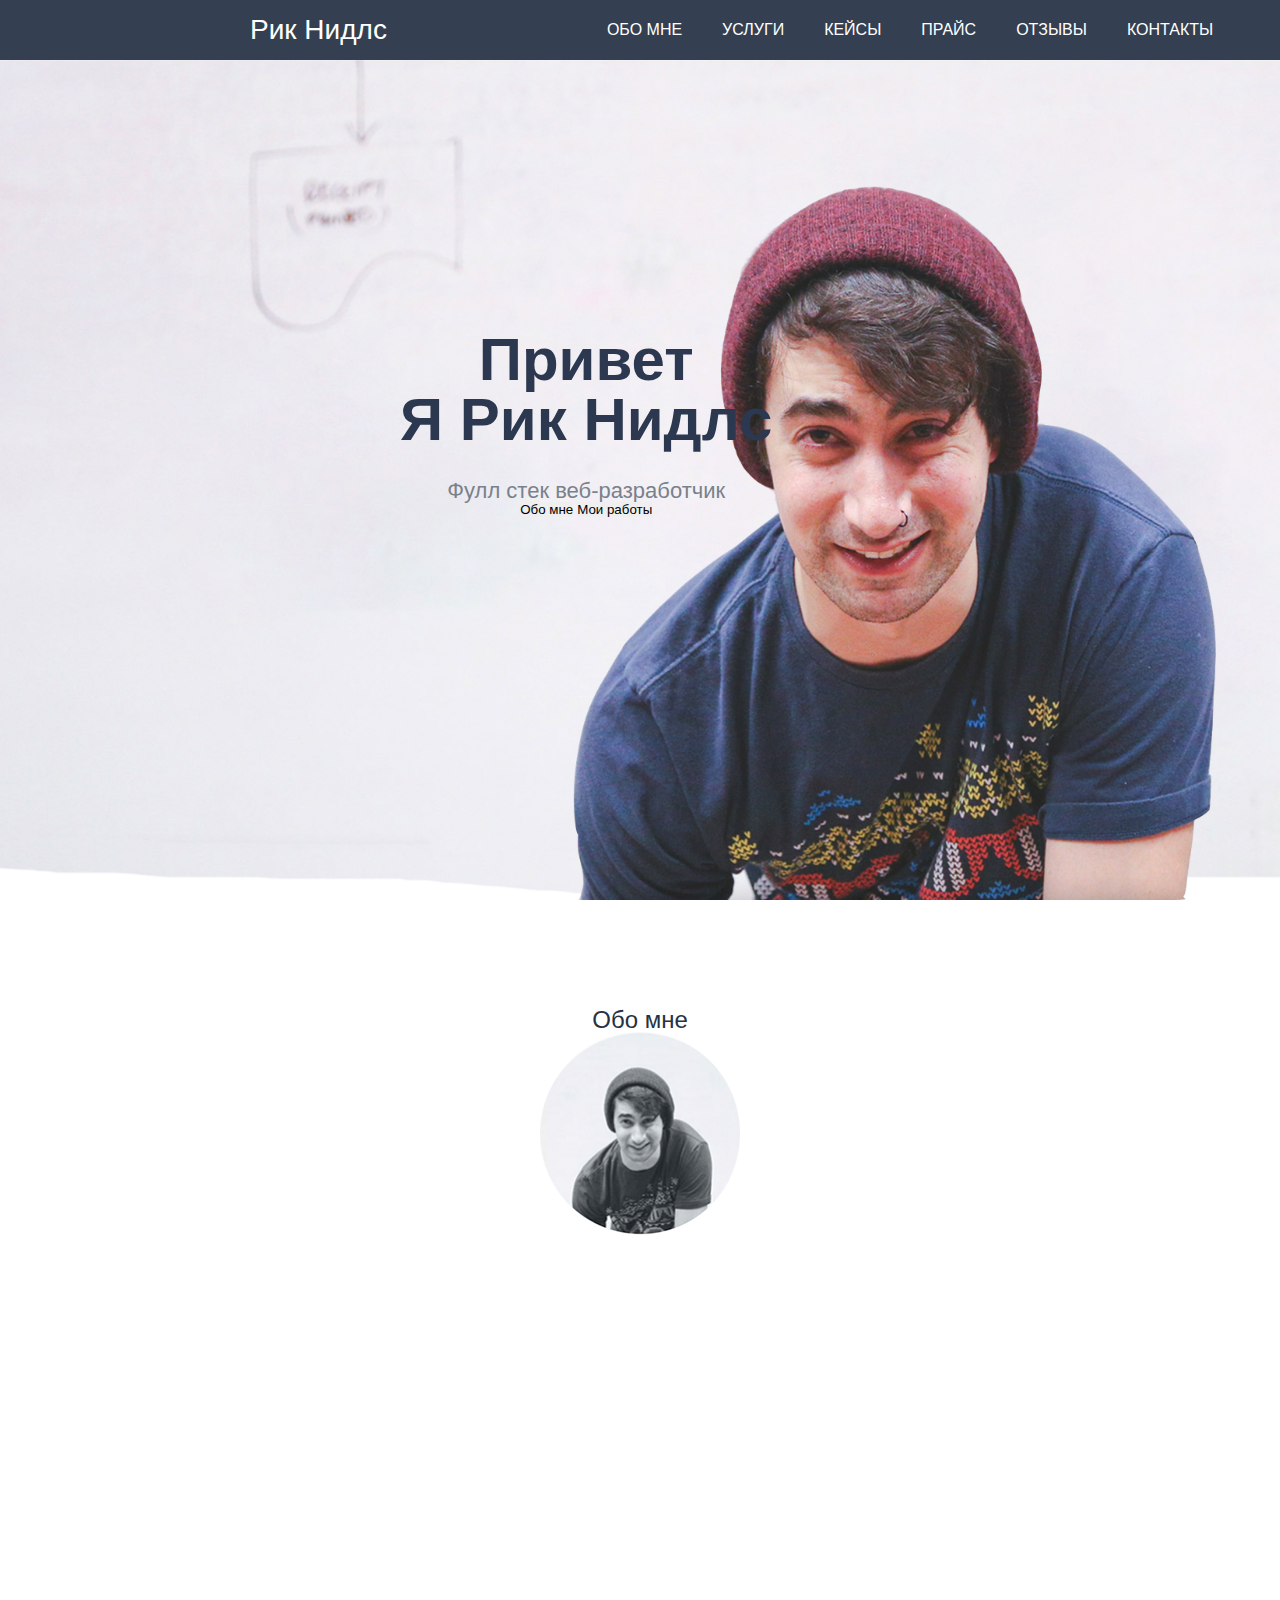
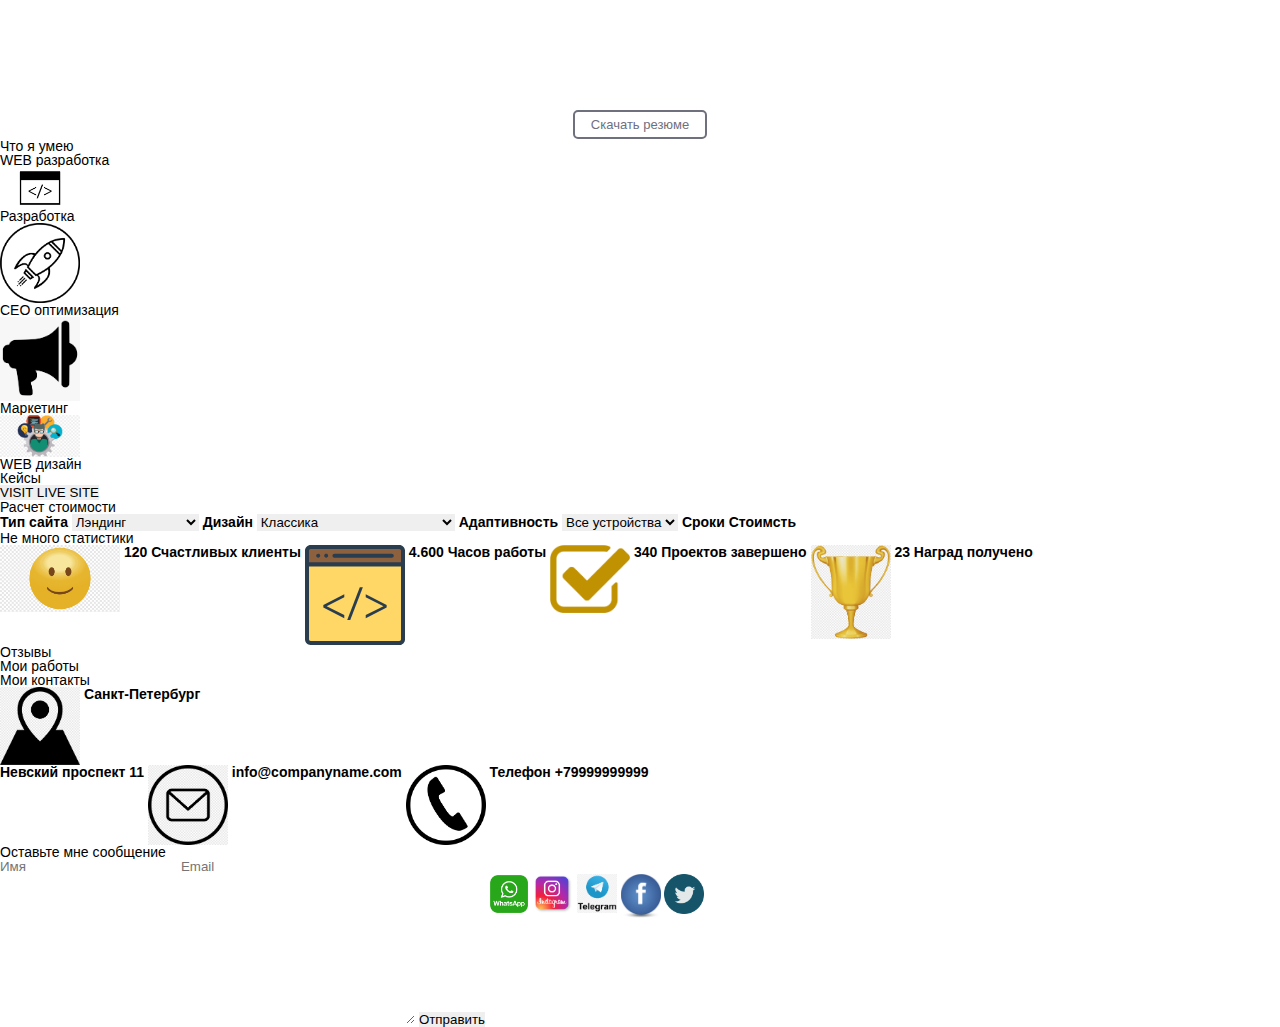
<file: src/index.html>
<!DOCTYPE html>
<html lang="en">

<head>
    <meta charset="UTF-8">
    <meta name="description" content="Это моя первая страница...">
    <meta name="author" content="Ainur">
    <meta name="robots" content="all">
    
    <meta property="ogititle" content="Это моя первая страница...">
    
    <title>Рик Нидлс - Веб-разработчик</title>
    <link rel="stylesheet" href="css/reset.css">
    <link rel="stylesheet" href="css/style.css">
</head>

<body>
   
    <header>
        <nav>
            <div class="logo">Рик Нидлс</div>
            <div class="menu">
             <ul>
                <li>Обо мне</li>    
                <li>Услуги</li>
                <li>Кейсы</li>
                <li>Прайс</li>    
                <li>Отзывы</li>
                <li>Контакты</li>
        </ul></div>
        </nav>
    </header>
    
    <div class="main"><div class="title__container">
        <h1>Привет <br> Я Рик Нидлс </h1>
        <h4>Фулл стек веб-разработчик</h4>
        <input type="submit" value="Обо мне">
        <input type="submit" value="Мои работы">
    </div>
    </div>
      
              
    <div class="about_me">
        <h2>Обо мне</h2>
        <img src="img/2boy.png" style="width: 200px" alt="Что то пошло не так!">
        </div>
    <div class="title___container input"> 
        <input type="submit" value="Скачать резюме">
    </div>
    
    
    <div class="my_skills">
    <h2>Что я умею</h2>
    </div>
    <div class="web_development">  
        <li>WEB разработка</li>
    </div>
    <div class="development">       
        <img src="img/teg.png" style="width:80px" alt="Что то пошло не так!">   
        <li>Разработка</li>
    </div>
    <div class="ceo_optimization">       
        <img src="img/Rockets.png" style="width:80px" alt="Что то пошло не так!">    
        <li>CEO оптимизация</li>
    </div>
    <div class="marketing">       
        <img src="img/Megafon.png" style="width:80px" alt="Что то пошло не так!">  
        <li>Маркетинг</li>
    </div>
    <div class="web_design">       
        <img src="img/web_master.jpg" style="width:80px" alt="Что то пошло не так!">
        <li>WEB дизайн</li>
    </div>
       
       
        
        <h2>Кейсы</h2>
          
          <b><input type="reset" value="VISIT LIVE SITE"></b>
           
        <h2>Расчет стоимости</h2>
        
        
        <span><b>Тип сайта</b></span>
        
        <select name="Тип сайта" id="">
            
            <option value="opt1">Лэндинг</option>
            <option value="opt1">Одностраничный</option>    
            <option value="opt1">Визитка</option>
            <option value="opt1">Витрина</option>
            
        </select>
        
           
        <span><b>Дизайн</b></span>
           
        <select name="Тип сайта" id="">
            
            <option value="opt1">Классика</option>
            <option value="opt1">Гранж(Хипстерский стиль)</option>    
            <option value="opt1">Минимализм</option>
            <option value="opt1">Типографика</option>
            <option value="opt1">Ретро(Винтаж)</option>
            <option value="opt1">Рисованный(эскизный)стиль</option>
            <option value="opt1">Metro(Карточный дизайн)</option>
            <option value="opt1">Полигональный</option>
            <option value="opt1">Flat дизайн</option>
            
            
        </select> 
           
        
        <span><b>Адаптивность</b></span>
        
        <select name="Адаптивность" id="">
            
            <option value="opt1">Все устройства</option>
            <option value="opt1">Компьютер</option>
            <option value="opt1">Ноутбук</option>    
            <option value="opt1">Планшет</option>
            <option value="opt1">Смартфон</option>
            
        </select>
        
        <span><b>Сроки</b></span>
        <span><b>Стоимсть</b></span>
        
        <h2>Не много статистики</h2>
        
        
        <img src="img/Smile.png" style="width:120px" alt="Что то пошло не так!">

            <span><b>120</b></span>
            
            <span><b>Счастливых клиенты</b></span> 
        
        
        <img src="img/gold%20teg.svg" style="width:100px" alt="Что то пошло не так!">
           
            <span><b>4.600</b></span>   
            
            <span><b>Часов работы</b></span>
        
        <img src="img/gold%20check.png" style="width:80px" alt="Что то пошло не так!">
           
            <span><b>340</b></span>
            
            <span><b>Проектов завершено</b></span>
            
        <img src="img/Cup.png" style="width:80px" alt="Что то пошло не так!">
           
             <span><b>23</b></span>
             
             <span><b>Наград получено</b></span>
            
        
        
        <h2>Отзывы</h2>
        
        
        <h2>Мои работы</h2>
        
        
        <h2>Мои контакты</h2>
        
        <img src="img/Geolocation.png" style="width:80px" alt="Что то пошло не так!">
        
           
            <span><b>Санкт-Петербург<br>Невский проспект 11</b></span> 
        
        
        <img src="img/Email.png" style="width:80px" alt="Что то пошло не так!">
          
            
             <span><b>info@companyname.com</b></span>
            
        
        <img src="img/Call.png" style="width:80px" alt="Что то пошло не так!">
            
             <span><b>Телефон</b></span>
             
             <span><b>+79999999999</b></span>
            
        <h2>Оставьте мне сообщение</h2>
        
        <form action="a">
            
            <input type="text" placeholder="Имя">  <input type="text" placeholder="Email"> 
        </form>
            
        <textarea placeholder="Сообщение" id="" cols="50" rows="10">
            
        </textarea>
        
        
        <input type="reset" value="Отправить">
        
        
        <img src="img/Whats App.png" style="width:40px">
        
        <img src="img/Instagramm.png" style="width:40px">
        
        <img src="img/Telegramm.png" style="width:40px">
        
        <img src="img/Facebook.png" style="width:40px">
        
        <img src="img/Twitter.png" style="width:40px">
    
            

        
        
        
        
       
</body>

</html>
</file>
<file: src/css/style.css>
body{
    font-family: arial, sans-serif;
}
nav{
    width: 100%;
    height: 60px;
    background: #344051;
}
.logo{
    color: #fff;
    font-size: 28px;
    line-height: 60px;
    padding-left: 250px;
    float: left;
}
.menu{
    float: left;
    padding-left: 220px;
}
.menu li{
    float: left;
    line-height: 60px;
    color: #fff;
    margin-right: 40px;
    font-size: 16px;
    text-transform: uppercase;
}
.main{
    width: 100%;
    height: calc(100% - 60px);
    background:url(../img/boy.png) 90% 100%/auto 85% no-repeat , url(../img/bg.jpg) center/cover no-repeat;
}
.title__container{
    float: left;
    margin: 270px 0px 0px 400px;
    color: #2c384f;
    text-align: center;
    border-radius: 5px;
}
.title__container h1{
    font-size: 60px;
    font-weight: bold;
}
.title__container h4{
    margin-top: 30px;
    font-size: 22px;
    color:#79818b;
}

.about_me{
    width: 100%;
    height: 90%;
    text-align: center;
    padding-top: 108px;
    font-size: 24px;
    color: #263244;    
}
.title___container input{
    height: 29px;
    text-align: center;
    border: 2px solid #6f707e;
    background: none;
    border-radius: 5px;
    color: #6f707e;
    font-size: 13px;
    padding: 0px 16px;
    margin: auto;
    display: block;
    
}
</file>
